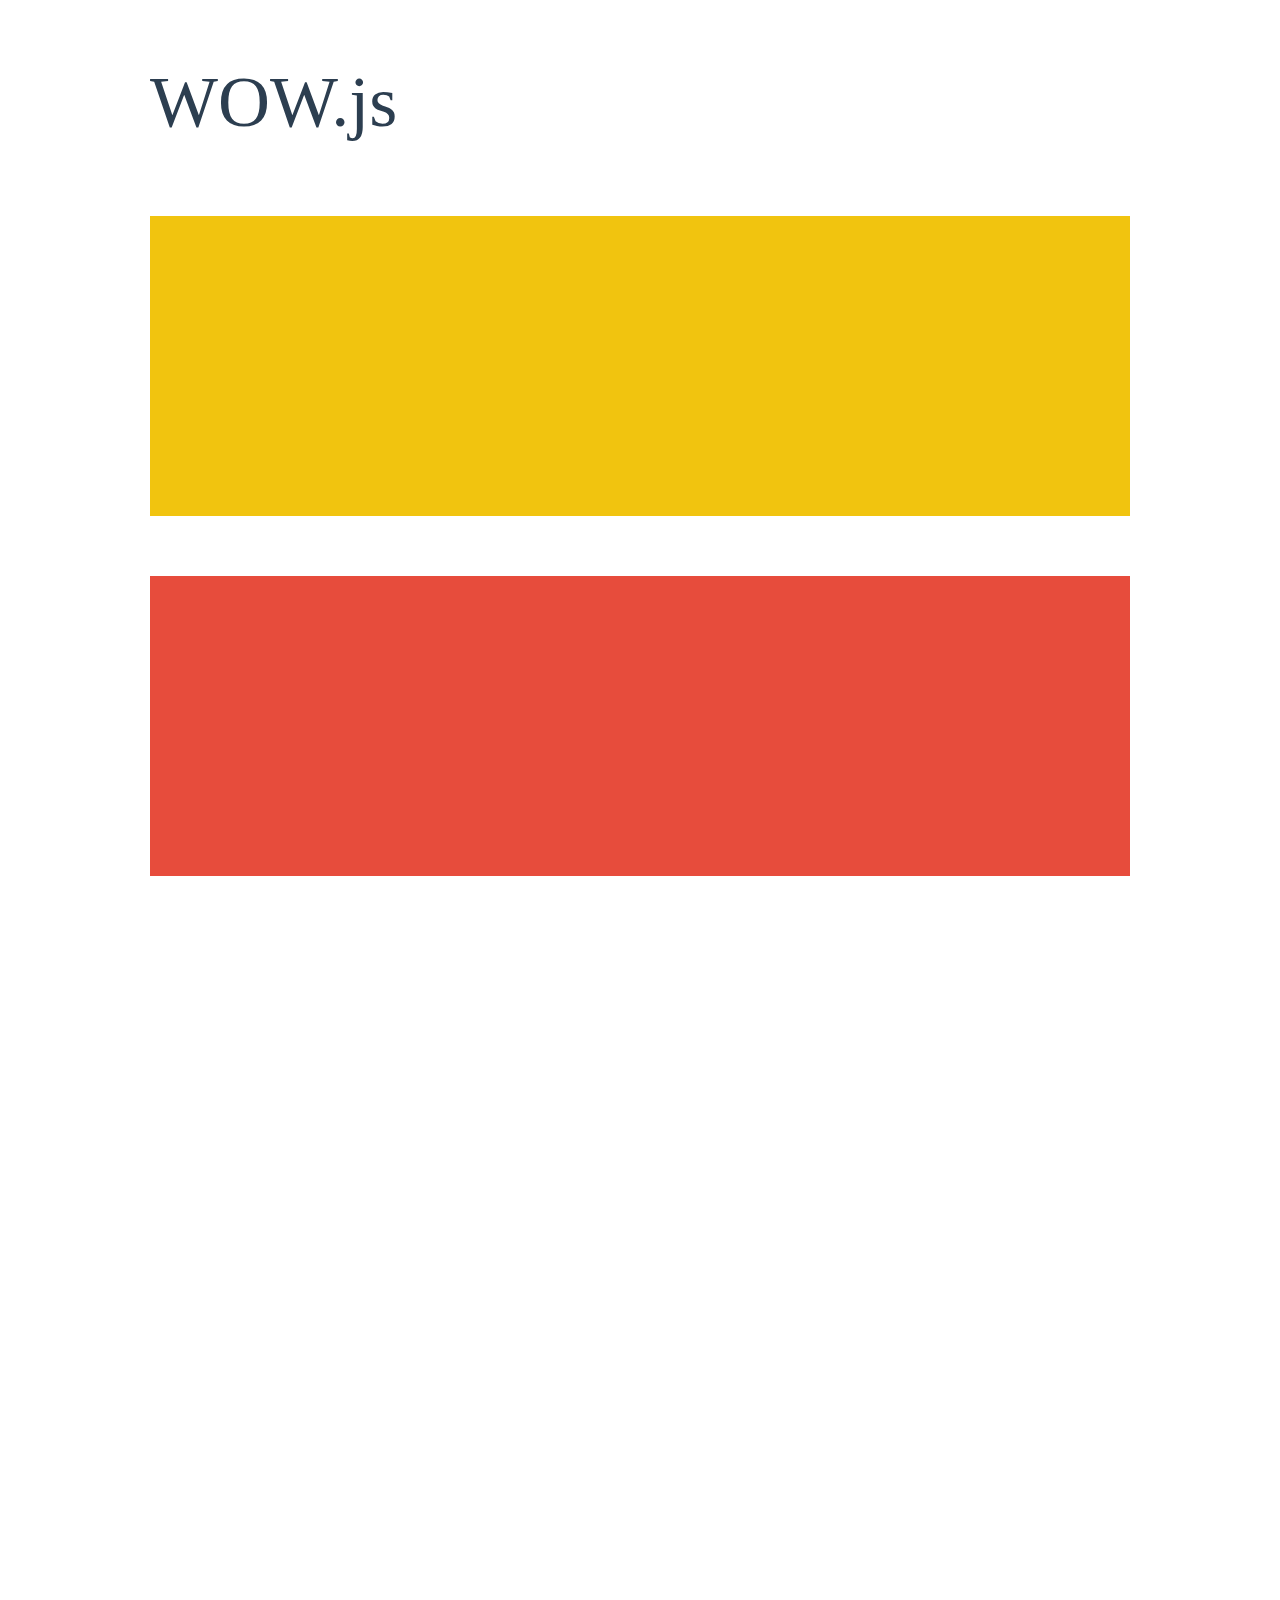
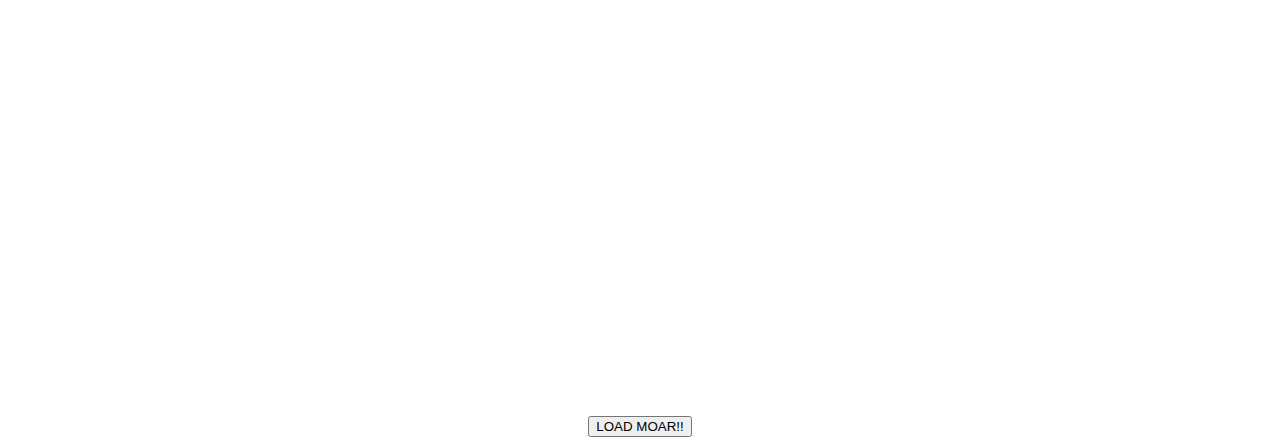
<file: animation css/WOW-master/demo.html>
<!doctype html>

<html lang="en">
<head>
  <meta charset="utf-8">
  <title>WOW</title>
  <link rel="stylesheet" href="css/libs/animate.css">
  <link rel="stylesheet" href="css/site.css">
  <style>
    .wow:first-child {
      visibility: hidden;
    }
  </style>
  <!--[if IE]>
    <script src="http://html5shiv.googlecode.com/svn/trunk/html5.js"></script>
  <![endif]-->
</head>
    
<body>
  <div id="container">
    <header>
      <h1>WOW.js</h1>
    </header>
    <div id="main">
      <section class="wow fadeInDown" style="background-color: #f1c40f;"></section>
      <section class="wow pulse" style="background-color: #e74c3c;" data-wow-iteration="infinite" data-wow-duration="1500ms"></section>
      <section class="section--purple wow slideInRight" data-wow-delay="2s"></section>
      <section class="section--blue wow bounceInLeft" data-wow-offset="300"></section>
      <section class="section--green wow slideInLeft" data-wow-duration="4s"></section>
      <button id="moar">LOAD MOAR!!</button>
    </div>
  </div>
  <script src="dist/wow.js"></script>
  <script>
    wow = new WOW(
      {
        animateClass: 'animated',
        offset:       100,
        callback:     function(box) {
          console.log("WOW: animating <" + box.tagName.toLowerCase() + ">")
        }
      }
    );
    wow.init();
    document.getElementById('moar').onclick = function() {
      var section = document.createElement('section');
      section.className = 'section--purple wow fadeInDown';
      this.parentNode.insertBefore(section, this);
    };
  </script>
</body>
</html>
</file>
<file: animation css/WOW-master/css/site.css>
h1 {
  font-size:     72px;
  line-height:   1.5;
  color: #2c3e50;
  font-weight:   100;
}

#container {
  width:  980px;
  margin: 0 auto;
}

section {
  height: 300px;
  margin: 60px 0;
}

.section--purple {
  background-color: #9b59b6;
}

.section--blue {
  background-color: #3498db;
}

.section--green {
  background-color: #2ecc71;
}

#main {
  text-align: center;
}

#more {
  margin: 20px auto 48px;
}
</file>
